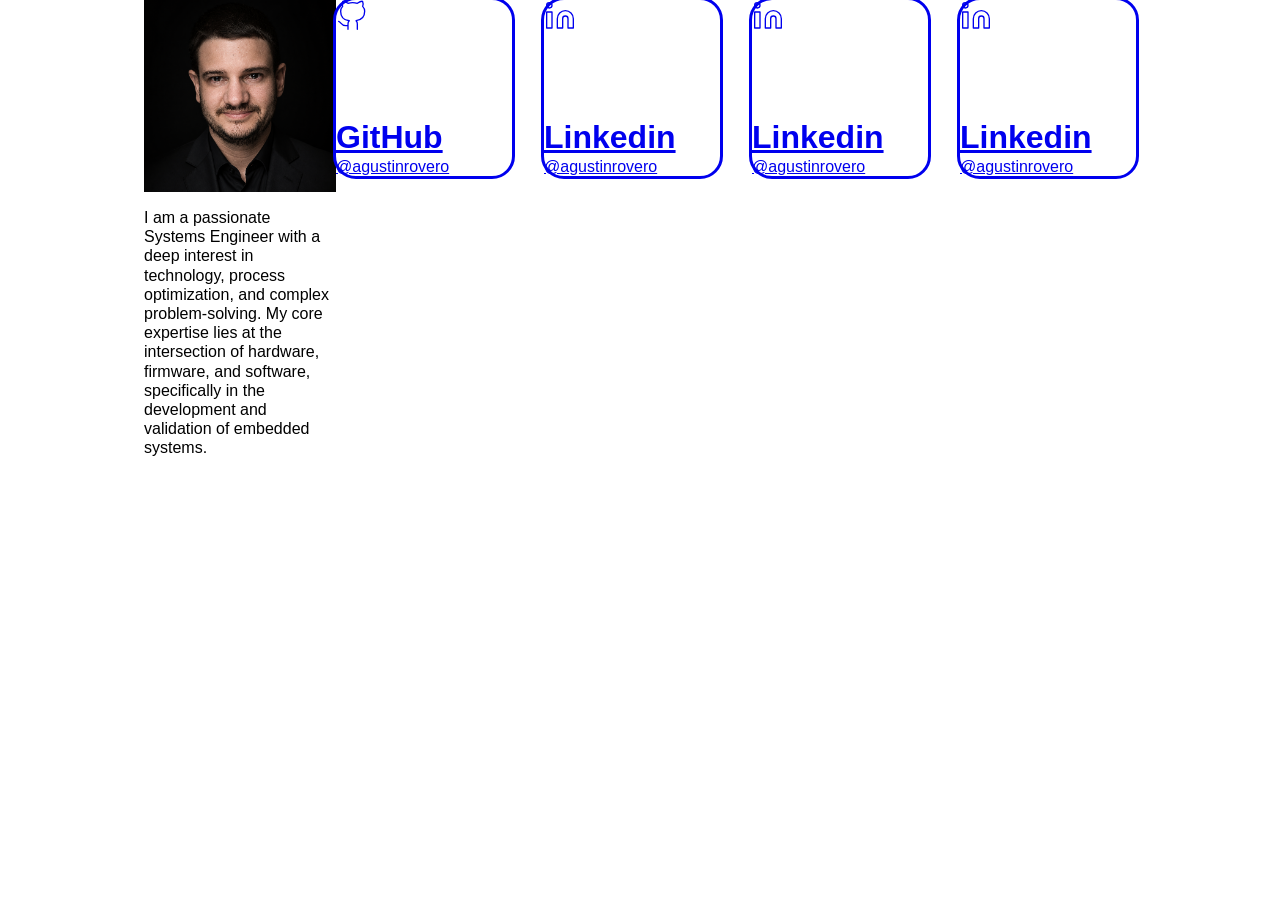
<file: index.html>
<!doctype html>
<html
  lang="en"
  data-ws-project="99c33b82-5cf0-4c70-8da6-bf86519f5bb9"
  data-ws-last-published="2026-06-30T14:42:53.880Z"
>
  <head>
    <link
      rel="stylesheet"
      type="text/css"
      href="./assets/static/app_generated_index-6937cd5a.C6IGDH_x.css"
    />
    <meta charset="UTF-8" />
    <meta name="viewport" content="width=device-width,initial-scale=1" />
    <meta property="og:url" content="https://url/" />
    <meta property="og:title" content="Home" />
    <meta property="og:type" content="website" />
    <title>Home</title>
  </head>
  <body class="w-element">
    <div class="w-element c1fr202e c7n4t1e c8e7gxp c19q530i cysf9ru">
      <div class="w-element ckbcwbs cd48xv9">
        <img
          alt=""
          width="1254"
          height="1254"
          src="./assets/Photo2_TFf_CVoG3MOStwzM7fqDg.png"
          class="w-image c14lxerp"
          sizes="100vw"
          srcset="
            ./assets/Photo2_TFf_CVoG3MOStwzM7fqDg.png   16w,
            ./assets/Photo2_TFf_CVoG3MOStwzM7fqDg.png   32w,
            ./assets/Photo2_TFf_CVoG3MOStwzM7fqDg.png   48w,
            ./assets/Photo2_TFf_CVoG3MOStwzM7fqDg.png   64w,
            ./assets/Photo2_TFf_CVoG3MOStwzM7fqDg.png   96w,
            ./assets/Photo2_TFf_CVoG3MOStwzM7fqDg.png  128w,
            ./assets/Photo2_TFf_CVoG3MOStwzM7fqDg.png  256w,
            ./assets/Photo2_TFf_CVoG3MOStwzM7fqDg.png  384w,
            ./assets/Photo2_TFf_CVoG3MOStwzM7fqDg.png  640w,
            ./assets/Photo2_TFf_CVoG3MOStwzM7fqDg.png  750w,
            ./assets/Photo2_TFf_CVoG3MOStwzM7fqDg.png  828w,
            ./assets/Photo2_TFf_CVoG3MOStwzM7fqDg.png 1080w,
            ./assets/Photo2_TFf_CVoG3MOStwzM7fqDg.png 1200w,
            ./assets/Photo2_TFf_CVoG3MOStwzM7fqDg.png 1920w,
            ./assets/Photo2_TFf_CVoG3MOStwzM7fqDg.png 2048w,
            ./assets/Photo2_TFf_CVoG3MOStwzM7fqDg.png 3840w
          "
          decoding="async"
          loading="lazy"
        />
        <p class="w-element c1hxrupr c1fr202e c5fvu8o c11r4yrp c14lxerp">
          I am a passionate Systems Engineer with a deep interest in technology,
          process optimization, and complex problem-solving. My core expertise
          lies at the intersection of hardware, firmware, and software,
          specifically in the development and validation of embedded systems.
        </p>
      </div>
      <div
        class="w-element c1fr202e cdpkx4d ci4oyj0 cbn5sqh c8e7gxp c7n4t1e c1qo7900 c1sdr86p c1pr3hnm c19q530i c122u4p7 cc2p9q0"
      >
        <a
          href="https://github.com/agustinrovero"
          class="w-element c161iw4c c1g5fkae c1fr202e c1c8sp3l c7n4t1e com1wxc c5fvu8o c4p2saw c1hxrupr c1vvgrk9 cvlrnnz cowh9s8 cc6qcwr c121xvev c12fin3h c19pmt0l cpbsn9g cbdtoj3 c1yg2ahm c156bmhf cpumhfj cvpeglx cpvbgw6 c1yndx59 c1crma22 c1xhq82k c3ak08k c5o9r2j c1vostvm c1fccgea c3jbzh2 c1dd8lrf coj4ygv"
          ><div
            class="w-html-embed ckbcwbs c1lbm6do c1yyauys c1if4tha c1lth9o2 c1hxrupr ch8f9co c6y8zoo cafxol8 c7csk4c c19pmt0l c1dd8lrf cfim4pw cmwtq43 c19qd1a4 czi2yfa cbdtoj3 c1yg2ahm c156bmhf cpumhfj c9snenj cd8ewir"
          >
            <svg
              viewBox="0 0 24 24"
              width="100%"
              height="100%"
              stroke="currentColor"
              stroke-width="1"
              fill="none"
              stroke-linecap="round"
              stroke-linejoin="round"
              class="css-i6dzq1"
            >
              <path
                d="M9 19c-5 1.5-5-2.5-7-3m14 6v-3.87a3.37 3.37 0 0 0-.94-2.61c3.14-.35 6.44-1.54 6.44-7A5.44 5.44 0 0 0 20 4.77 5.07 5.07 0 0 0 19.91 1S18.73.65 16 2.48a13.38 13.38 0 0 0-7 0C6.27.65 5.09 1 5.09 1A5.07 5.07 0 0 0 5 4.77a5.44 5.44 0 0 0-1.5 3.78c0 5.42 3.3 6.61 6.44 7A3.37 3.37 0 0 0 9 18.13V22"
              />
            </svg>
          </div>
          <div
            class="w-element c1fr202e c1c8sp3l cbhlbv7 c1coq6p6 c7satwn c1yyauys ckbcwbs c1lbm6do cqydsmb cuvsof c1v4rur0"
          >
            <h1 class="w-element c1dd8lrf c1pvchc5 ck42ifl">GitHub</h1>
            <p class="w-element c1dd8lrf ck42ifl c1pvchc5">@agustinrovero</p>
          </div></a
        ><a
          class="w-element c161iw4c c1g5fkae c1fr202e c1c8sp3l c7n4t1e com1wxc c5fvu8o c4p2saw c1hxrupr c1vvgrk9 cvlrnnz cowh9s8 cc6qcwr c121xvev c12fin3h c19pmt0l cky9nqa cbdtoj3 c1yg2ahm c156bmhf cpumhfj cvpeglx cpvbgw6 c1yndx59 c1crma22 c1xhq82k c3ak08k c5o9r2j c1vostvm c1fccgea c3jbzh2 c1dd8lrf coj4ygv"
          href="#"
          ><div
            class="w-html-embed ckbcwbs c1lbm6do c1yyauys c1if4tha c1lth9o2 c1hxrupr ch8f9co c6y8zoo cafxol8 c7csk4c c19pmt0l c1dd8lrf cfim4pw cmwtq43 c19qd1a4 czi2yfa cbdtoj3 c1yg2ahm c156bmhf cpumhfj c9snenj cd8ewir"
          >
            <svg
              xmlns="http://www.w3.org/2000/svg"
              width="100%"
              height="100%"
              viewBox="0 0 24 24"
              fill="none"
              stroke="currentColor"
              stroke-width="1"
              stroke-linecap="round"
              stroke-linejoin="round"
              class="lucide lucide-linkedin"
            >
              <path
                d="M16 8a6 6 0 0 1 6 6v7h-4v-7a2 2 0 0 0-2-2 2 2 0 0 0-2 2v7h-4v-7a6 6 0 0 1 6-6z"
              />
              <rect width="4" height="12" x="2" y="9" />
              <circle cx="4" cy="4" r="2" />
            </svg>
          </div>
          <div
            class="w-element c1fr202e c1c8sp3l cbhlbv7 c1coq6p6 c7satwn c1yyauys ckbcwbs c1lbm6do cqydsmb cuvsof c1v4rur0"
          >
            <h1 class="w-element c1dd8lrf c1pvchc5 ck42ifl">Linkedin</h1>
            <p class="w-element c1dd8lrf ck42ifl c1pvchc5">@agustinrovero</p>
          </div></a
        ><a
          class="w-element c161iw4c c1g5fkae c1fr202e c1c8sp3l c7n4t1e com1wxc c5fvu8o c4p2saw c1hxrupr c1vvgrk9 cvlrnnz cowh9s8 cc6qcwr c121xvev c12fin3h c19pmt0l cky9nqa cbdtoj3 c1yg2ahm c156bmhf cpumhfj cvpeglx cpvbgw6 c1yndx59 c1crma22 c1xhq82k c3ak08k c5o9r2j c1vostvm c1fccgea c3jbzh2 c1dd8lrf coj4ygv"
          href="#"
          ><div
            class="w-html-embed ckbcwbs c1lbm6do c1yyauys c1if4tha c1lth9o2 c1hxrupr ch8f9co c6y8zoo cafxol8 c7csk4c c19pmt0l c1dd8lrf cfim4pw cmwtq43 c19qd1a4 czi2yfa cbdtoj3 c1yg2ahm c156bmhf cpumhfj c9snenj cd8ewir"
          >
            <svg
              xmlns="http://www.w3.org/2000/svg"
              width="100%"
              height="100%"
              viewBox="0 0 24 24"
              fill="none"
              stroke="currentColor"
              stroke-width="1"
              stroke-linecap="round"
              stroke-linejoin="round"
              class="lucide lucide-linkedin"
            >
              <path
                d="M16 8a6 6 0 0 1 6 6v7h-4v-7a2 2 0 0 0-2-2 2 2 0 0 0-2 2v7h-4v-7a6 6 0 0 1 6-6z"
              />
              <rect width="4" height="12" x="2" y="9" />
              <circle cx="4" cy="4" r="2" />
            </svg>
          </div>
          <div
            class="w-element c1fr202e c1c8sp3l cbhlbv7 c1coq6p6 c7satwn c1yyauys ckbcwbs c1lbm6do cqydsmb cuvsof c1v4rur0"
          >
            <h1 class="w-element c1dd8lrf c1pvchc5 ck42ifl">Linkedin</h1>
            <p class="w-element c1dd8lrf ck42ifl c1pvchc5">@agustinrovero</p>
          </div></a
        ><a
          class="w-element c161iw4c c1g5fkae c1fr202e c1c8sp3l c7n4t1e com1wxc c5fvu8o c4p2saw c1hxrupr c1vvgrk9 cvlrnnz cowh9s8 cc6qcwr c121xvev c12fin3h c19pmt0l cky9nqa cbdtoj3 c1yg2ahm c156bmhf cpumhfj cvpeglx cpvbgw6 c1yndx59 c1crma22 c1xhq82k c3ak08k c5o9r2j c1vostvm c1fccgea c3jbzh2 c1dd8lrf coj4ygv"
          href="#"
          ><div
            class="w-html-embed ckbcwbs c1lbm6do c1yyauys c1if4tha c1lth9o2 c1hxrupr ch8f9co c6y8zoo cafxol8 c7csk4c c19pmt0l c1dd8lrf cfim4pw cmwtq43 c19qd1a4 czi2yfa cbdtoj3 c1yg2ahm c156bmhf cpumhfj c9snenj cd8ewir"
          >
            <svg
              xmlns="http://www.w3.org/2000/svg"
              width="100%"
              height="100%"
              viewBox="0 0 24 24"
              fill="none"
              stroke="currentColor"
              stroke-width="1"
              stroke-linecap="round"
              stroke-linejoin="round"
              class="lucide lucide-linkedin"
            >
              <path
                d="M16 8a6 6 0 0 1 6 6v7h-4v-7a2 2 0 0 0-2-2 2 2 0 0 0-2 2v7h-4v-7a6 6 0 0 1 6-6z"
              />
              <rect width="4" height="12" x="2" y="9" />
              <circle cx="4" cy="4" r="2" />
            </svg>
          </div>
          <div
            class="w-element c1fr202e c1c8sp3l cbhlbv7 c1coq6p6 c7satwn c1yyauys ckbcwbs c1lbm6do cqydsmb cuvsof c1v4rur0"
          >
            <h1 class="w-element c1dd8lrf c1pvchc5 ck42ifl">Linkedin</h1>
            <p class="w-element c1dd8lrf ck42ifl c1pvchc5">@agustinrovero</p>
          </div></a
        >
      </div>
    </div>
    <div style="display: contents">
      <div style="display: contents"><p class="w-element"></p></div>
    </div>
    <script id="vike_pageContext" type="application/json">
      {
        "_urlRewrite": null,
        "pageId": "/pages/index",
        "routeParams": {},
        "data": {
          "url": "https://url/",
          "system": {
            "params": {},
            "search": {},
            "origin": "https://url",
            "pathname": "/"
          },
          "resources": {},
          "pageMeta": {
            "title": "Home",
            "description": "!undefined",
            "excludePageFromSearch": "!undefined",
            "language": "!undefined",
            "socialImageAssetName": "!undefined",
            "socialImageUrl": "!undefined",
            "status": "!undefined",
            "redirect": "!undefined",
            "content": "!undefined",
            "custom": []
          }
        }
      }
    </script>
    <script id="vike_globalContext" type="application/json">
      {}
    </script>
    <script
      src="./assets/entries/entry-server-routing.v-cm111_.js"
      type="module"
      async
    ></script>
    <link
      rel="modulepreload"
      href="./assets/entries/pages_index.Ctceziqy.js"
      as="script"
      type="text/javascript"
    />
  </body>
</html>
</file>
<file: assets/static/app_generated_index-6937cd5a.C6IGDH_x.css>
@layer presets{:root{display:grid;min-height:100%;grid-template-rows:auto;grid-template-columns:1fr;font-family:Arial,Roboto,sans-serif;font-size:16px;line-height:1.2;white-space:pre-wrap;white-space-collapse:preserve}a.w-element{box-sizing:border-box}body.w-element{box-sizing:border-box;-webkit-font-smoothing:antialiased;-moz-osx-font-smoothing:grayscale;margin:0}div.w-element,h1.w-element,p.w-element{box-sizing:border-box}img.w-image{box-sizing:border-box;max-width:100%;display:block;height:auto}div.w-html-embed{display:contents;white-space:normal;white-space-collapse:collapse}}@media all{.c1fr202e{display:flex}.c8e7gxp{justify-content:center}.c1a1luix{align-items:center}.c1b89o3d{background-color:#fff}.c1vf8602{position:relative}.cbftnfx{text-align:center}.cpvcdoy{font-weight:900}.co7v14s{font-size:8rem}.c10ymlhh{line-height:1}.c1dnsomm{letter-spacing:-.05em}.cx3als6{position:absolute}.c9cwtpa{top:0}.ceudufi{right:-.125rem}.c1dxl1rr{bottom:0}.c16lgrwa{left:.125rem}.c1o6g65i{opacity:.3}.c1vti15b{right:.125rem}.c1iyrdns{left:-.125rem}.cftvdhs{top:50%}.c16zh29m{left:0}.c1xk0118{width:100%}.cgn1pdx{height:.375rem}.c8rj3t8{margin-top:1.5rem}.c1ld8buw{font-weight:700}.c12pztbo{font-size:1.5rem}.c1v4ssgq{line-height:2rem}.c1ldzdqb{letter-spacing:.05em}.c1if4tha{display:inline-flex}.c1t3tez9{row-gap:6px}.c1701wml{column-gap:6px}.c1czxara{position:fixed}.c10m68uw{z-index:1000}.cu7aemd{padding-top:6px}.ced0jph{padding-right:10px}.c1sq75vg{padding-bottom:6px}.cn694cd{padding-left:10px}.c1g7e88u{right:16px}.c1d7l9iv{bottom:16px}.cx5fjw7{color:#fbfcfd}.c2sp6hg{font-family:system-ui,sans-serif}.c35nsbu{font-size:12px}.c1rdfb23{font-weight:500}.ckll3n6{border-top-left-radius:9px}.c8350bv{border-top-right-radius:9px}.c1gdku8m{border-bottom-right-radius:9px}.c1oiimgu{border-bottom-left-radius:9px}.c149yrgk{text-decoration-line:none}.c1nunqml{-webkit-background-clip:padding-box,border-box;background-clip:padding-box,border-box}.cg3nvkd{background-origin:padding-box,border-box}.chlsasp{background-image:linear-gradient(135deg,#4a4efa,#bd2fdb 66%,#ec59ce),linear-gradient(135deg,#92fddc,#7d7ffb 31.94%,#ed72fe 64.24%,#fdd791)}.c1gdfpsq{border:1px solid transparent}.clhzm6q{white-space:nowrap}.c1i85bno{display:block}.c18fihsf{width:16px}.c18mqoy5{height:16px}.c1lbm6do{flex-shrink:0}.c7n4t1e{align-items:start}.ckbcwbs{flex-grow:0}.cd48xv9{flex-shrink:1}.c14lxerp{width:12rem}.c1hxrupr{font-family:Arial,Roboto,sans-serif}.c5fvu8o{flex-wrap:nowrap}.c11r4yrp{justify-content:start}.cdpkx4d{flex-wrap:wrap}.ci4oyj0{column-gap:2rem}.cbn5sqh{row-gap:2rem}.c1qo7900{flex-direction:row}.c1sdr86p{align-content:space-around}.c1pr3hnm{flex-basis:auto}.c161iw4c{width:11rem}.c1g5fkae{height:11rem}.c1c8sp3l{flex-direction:column}.com1wxc{justify-content:space-between}.c4p2saw{align-content:start}.c1vvgrk9{background-color:#ff008700}.cvlrnnz{border-top-left-radius:20px}.cowh9s8{border-top-right-radius:20px}.cc6qcwr{border-bottom-left-radius:20px}.c121xvev{border-bottom-right-radius:20px}.c12fin3h{outline-style:solid}.c1yyauys{align-self:auto}.c1lth9o2{width:2em}.cbhlbv7{column-gap:0px}.c1coq6p6{row-gap:0px}.c7satwn{margin-left:0}.cqydsmb{order:0}.cuvsof{padding-left:0}.c1v4rur0{justify-content:end}.c1pvchc5{margin-top:0}.ck42ifl{margin-bottom:0}}@media all and (max-width: 991px){.c19q530i{column-gap:1rem}.cysf9ru{row-gap:0rem}.c122u4p7{row-gap:1rem}.cc2p9q0{width:35rem}.c19pmt0l{color:#fff}.cky9nqa{background-color:#0a66c2}.cbdtoj3{border-top-style:none}.c1yg2ahm{border-right-style:none}.c156bmhf{border-left-style:none}.cpumhfj{border-bottom-style:none}.cvpeglx{outline-style:solid}.cpvbgw6{outline-width:1px}.c1yndx59{width:11rem}.c1crma22{height:10rem}.c1xhq82k{align-items:stretch}.c3ak08k{justify-content:space-between}.c5o9r2j{flex-direction:column}.c1vostvm{flex-wrap:nowrap}.c1fccgea{align-content:start}.c3jbzh2{display:flex}.c1dd8lrf{font-family:Arial,Roboto,sans-serif}.coj4ygv{padding:1rem}.ch8f9co{align-items:center}.c6y8zoo{justify-content:start}.cafxol8{display:inline-flex}.c7csk4c{outline-style:none}.cfim4pw{align-self:auto}.cmwtq43{flex-grow:0}.c19qd1a4{flex-shrink:0}.czi2yfa{width:3em}.c9snenj{line-height:1.2}.cd8ewir{font-weight:400}.cpbsn9g{background-color:#000}}
</file>
